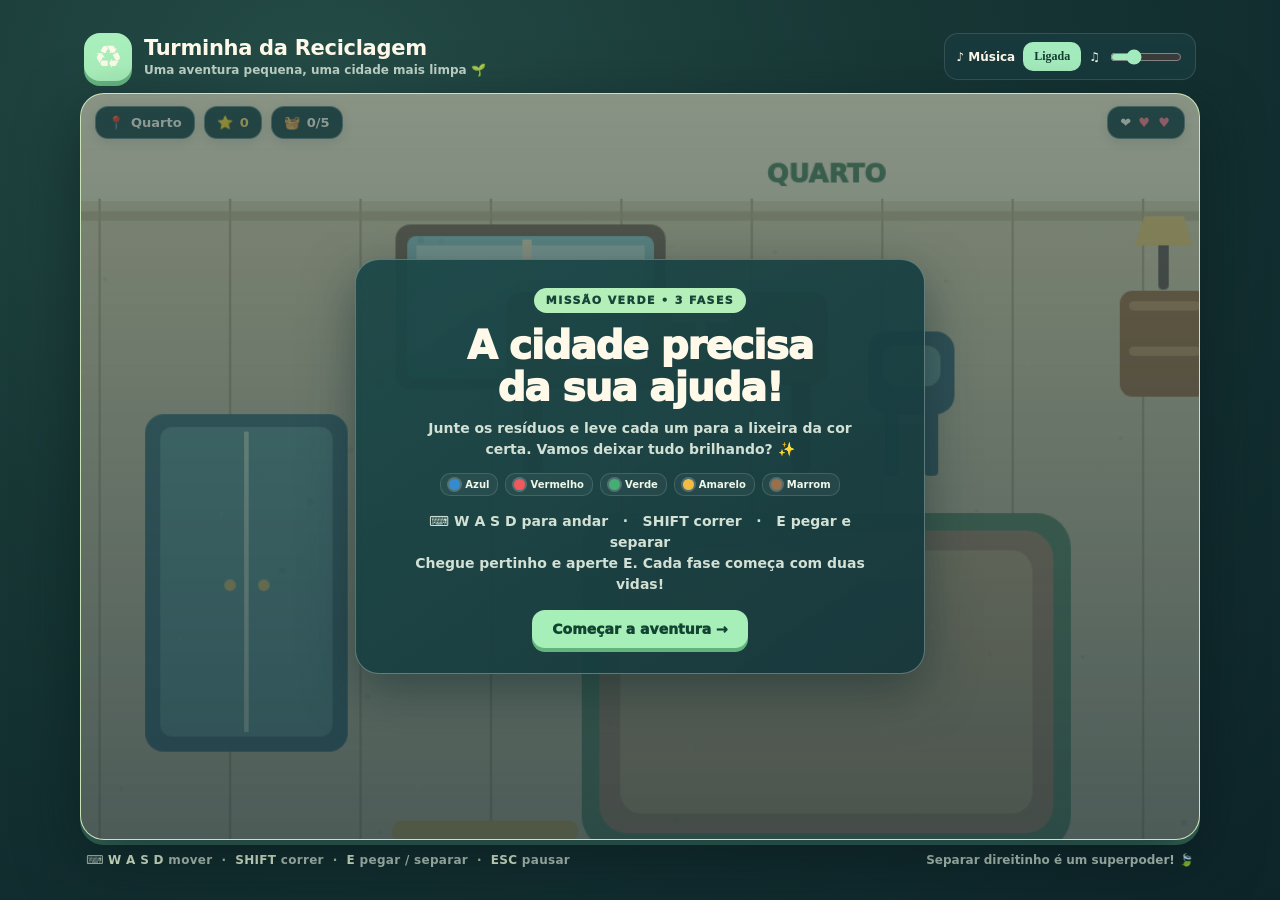
<file: index.html>
<!doctype html>
<html lang="pt-BR">
<head>
<meta charset="utf-8"><meta name="viewport" content="width=device-width,initial-scale=1"><meta name="theme-color" content="#102e32">
<title>Turminha da Reciclagem</title>
<link rel="stylesheet" href="style.css"></head><body><main class="shell"><header class="mast"><div class="brand"><div class="brand-icon">♻️</div><div><h1>Turminha da Reciclagem</h1><p>Uma aventura pequena, uma cidade mais limpa 🌱</p></div></div><div class="audio"><span>♪ Música</span><button id="musicBtn" type="button" aria-label="Ligar ou desligar música">Ligada</button><label for="volume" aria-label="Volume da música">♫</label><input id="volume" type="range" min="0" max="100" value="28"></div></header>
<section class="gameframe" aria-label="Jogo de reciclagem"><canvas id="game" width="960" height="640" aria-label="Área do jogo"></canvas><div class="hud" id="hud" hidden><div class="pill">📍 <span id="stageName">Quarto</span></div><div class="pill">⭐ <strong id="score">0</strong></div><div class="pill">🧺 <span id="progress">0/5</span></div><div class="spacer"></div><div class="pill">❤️ <span class="lives" id="lives">♥ ♥</span></div></div><div class="phasebar" id="phasebar" hidden><i id="phasefill"></i></div><div class="hint" id="hint" hidden>WASD mover &nbsp;·&nbsp; E interagir</div><div class="item-notice" id="itemNotice" hidden><span class="item-icon" id="itemIcon">♻️</span><span class="item-copy"><small>NA SUA MÃO</small><strong id="itemName">Resíduo</strong></span></div><div class="toast" id="toast"></div><div class="cover" id="cover"><div class="card"><span class="badge" id="badge">MISSÃO VERDE • 3 FASES</span><h2 id="title">A cidade precisa<br>da sua ajuda!</h2><p id="desc">Junte os resíduos e leve cada um para a lixeira da cor certa. Vamos deixar tudo brilhando? ✨</p><div class="swatches" id="swatches"></div><p id="instructions">⌨️ <b>W A S D</b> para andar &nbsp; · &nbsp; <b>SHIFT</b> correr &nbsp; · &nbsp; <b>E</b> pegar e separar<br>Chegue pertinho e aperte E. Cada fase começa com duas vidas!</p><div class="actions"><button class="cta" id="startBtn">Começar a aventura →</button><button class="secondary" id="secondaryBtn" hidden>Voltar ao início</button></div></div></div></section><footer class="help"><span class="keys">⌨️ <b>W A S D</b> mover &nbsp;·&nbsp; <b>SHIFT</b> correr &nbsp;·&nbsp; <b>E</b> pegar / separar &nbsp;·&nbsp; <b>ESC</b> pausar</span><span>Separar direitinho é um superpoder! 🍃</span></footer></main>
<script src="script.js" defer></script></body></html>
</file>
<file: style.css>
:root{color-scheme:dark;--ink:#fff9e9;--muted:#c8d9ce;--mint:#a5edbf;--deep:#102e32;--panel:#183b3e;--gold:#ffd26c}
*{box-sizing:border-box}body{margin:0;min-height:100vh;display:grid;place-items:center;background:radial-gradient(ellipse at 25% 10%,#254c47 0%,#173735 42%,#0d2429 100%);color:var(--ink);font-family:Nunito,system-ui,sans-serif;padding:18px}.shell{width:min(1120px,100%);}.mast{display:flex;align-items:center;justify-content:space-between;gap:16px;padding:0 4px 12px}.brand{display:flex;align-items:center;gap:12px}.brand-icon{font-size:32px;width:48px;height:48px;display:grid;place-items:center;background:#a9efbb;border-radius:16px;box-shadow:0 5px 0 #68b783}.brand h1{font-size:21px;line-height:1.1;margin:0;font-weight:900;letter-spacing:-.3px}.brand p{color:#bfd3c6;margin:3px 0 0;font-size:12px;font-weight:700}.audio{display:flex;align-items:center;gap:8px;padding:8px 11px;background:#183a3d;border:1px solid #ffffff20;border-radius:14px;color:var(--ink);font:700 12px Nunito,system-ui}.audio button{background:#a5edbf;color:#163c32;border:0;border-radius:10px;padding:7px 11px;font:900 12px Nunito;cursor:pointer}.audio input{width:72px;accent-color:#a5edbf}.gameframe{position:relative;overflow:hidden;border-radius:24px;border:1px solid #e9efce44;background:#bedfae;box-shadow:0 20px 60px #07151888,0 5px 0 #376b5d}.gameframe canvas{display:block;width:100%;height:auto;aspect-ratio:3/2;image-rendering:auto}.hud{position:absolute;inset:12px 14px auto;display:flex;gap:9px;pointer-events:none;align-items:flex-start}.pill{display:flex;align-items:center;gap:7px;border:1px solid #fff5;background:#133b3cdb;backdrop-filter:blur(8px);padding:8px 12px;border-radius:13px;font-size:13px;font-weight:900;box-shadow:0 3px 12px #14363325}.pill strong{color:#ffdc7b}.spacer{flex:1}.lives{letter-spacing:2px;color:#ff8390}.phasebar{position:absolute;top:65px;left:16px;right:16px;height:5px;background:#133b3c55;border-radius:99px;overflow:hidden;pointer-events:none}.phasebar i{height:100%;display:block;background:linear-gradient(90deg,#a6edbb,#f4dc84);border-radius:99px;transition:width .25s}.hint{position:absolute;bottom:13px;left:50%;transform:translateX(-50%);padding:8px 15px;border-radius:13px;background:#153a3de8;color:#f9ffeb;font-size:13px;font-weight:900;white-space:nowrap;pointer-events:none;box-shadow:0 4px 14px #132d3055}.help{display:flex;justify-content:space-between;gap:10px;padding:13px 6px 0;color:#bed1c5;font-size:12px;font-weight:700}.help b{color:#edffdf}.help .keys{letter-spacing:.3px}.cover{position:absolute;inset:0;display:grid;place-items:center;padding:22px;background:linear-gradient(180deg,#1235367a,#102c35b8)}.cover[hidden]{display:none}.card{width:min(570px,96%);text-align:center;padding:28px 32px 25px;border:1px solid #ffffff49;background:linear-gradient(145deg,#1c4848f2,#17383cf5);border-radius:24px;box-shadow:0 16px 50px #10292c80}.card .badge{display:inline-block;background:#b4efba;color:#174537;font-size:11px;font-weight:1000;letter-spacing:1.4px;text-transform:uppercase;border-radius:99px;padding:6px 12px}.card h2{font-size:clamp(26px,5vw,39px);line-height:1.07;letter-spacing:-1px;margin:12px 0 9px;font-weight:1000}.card p{color:#d2e1d4;line-height:1.5;font-weight:700;font-size:14px;margin:8px auto;max-width:450px}.swatches{display:flex;gap:7px;justify-content:center;flex-wrap:wrap;margin:13px auto 15px}.swatch{display:flex;align-items:center;gap:5px;padding:5px 8px;border:1px solid #fff2;border-radius:10px;background:#ffffff0b;font-size:10px;font-weight:900;color:#eff7e8}.dot{width:11px;height:11px;border-radius:50%;box-shadow:0 0 0 2px #ffffff35}.actions{display:flex;justify-content:center;gap:9px;flex-wrap:wrap;margin-top:15px}.cta,.secondary{border:0;border-radius:13px;padding:11px 20px;background:#a7efb8;color:#124332;font:1000 14px Nunito,system-ui;box-shadow:0 4px 0 #63b47c;cursor:pointer;transition:transform .1s}.cta:hover,.secondary:hover{transform:translateY(-2px)}.secondary{background:#ffffff15;color:#f2ffef;box-shadow:0 4px 0 #ffffff20;border:1px solid #ffffff22}.toast{position:absolute;top:80px;left:50%;transform:translate(-50%,-12px);opacity:0;transition:.2s;pointer-events:none;padding:10px 17px;border:1px solid #fff5;border-radius:14px;background:#153938ed;color:#fff9e9;text-align:center;font-size:14px;font-weight:1000;box-shadow:0 8px 28px #18333355;white-space:nowrap}.toast.show{opacity:1;transform:translate(-50%,0)}.item-notice{position:absolute;top:78px;right:14px;display:flex;align-items:center;gap:10px;max-width:min(260px,55%);padding:9px 13px 9px 9px;border:1px solid #fff8;border-radius:15px;background:#fff9e9f2;color:#214237;box-shadow:0 5px 18px #143c353d;pointer-events:none;animation:pop .22s ease-out}.item-notice[hidden]{display:none}.item-notice .item-icon{width:36px;height:36px;display:grid;place-items:center;border-radius:11px;background:#d7efca;font-size:22px}.item-notice .item-copy{display:grid;gap:1px;min-width:0}.item-notice small{font-size:9px;letter-spacing:1px;font-weight:1000;color:#628169}.item-notice strong{font-size:13px;line-height:1.15;font-weight:1000;overflow-wrap:anywhere}@keyframes pop{from{opacity:0;transform:translateY(-5px) scale(.96)}to{opacity:1;transform:translateY(0) scale(1)}}.target-label{filter:drop-shadow(0 2px 5px #172f31aa)}@media(max-width:640px){body{padding:10px}.mast{padding-bottom:9px}.brand h1{font-size:17px}.brand-icon{width:39px;height:39px;font-size:26px}.brand p{font-size:10px}.audio{gap:5px;padding:6px 8px;font-size:10px}.audio input{width:50px}.hud{inset:8px 8px auto;gap:5px}.pill{font-size:10px;padding:6px 8px}.phasebar{top:48px;left:10px;right:10px}.item-notice{top:65px;right:8px;padding:7px 9px}.item-notice .item-icon{width:30px;height:30px;font-size:19px}.item-notice strong{font-size:11px}.hint{bottom:7px;font-size:10px;padding:6px 10px}.help{font-size:10px;padding:10px 2px;flex-wrap:wrap}.card{padding:19px 15px}.card p{font-size:12px}.swatch{font-size:9px;padding:4px 6px}}
</file>
